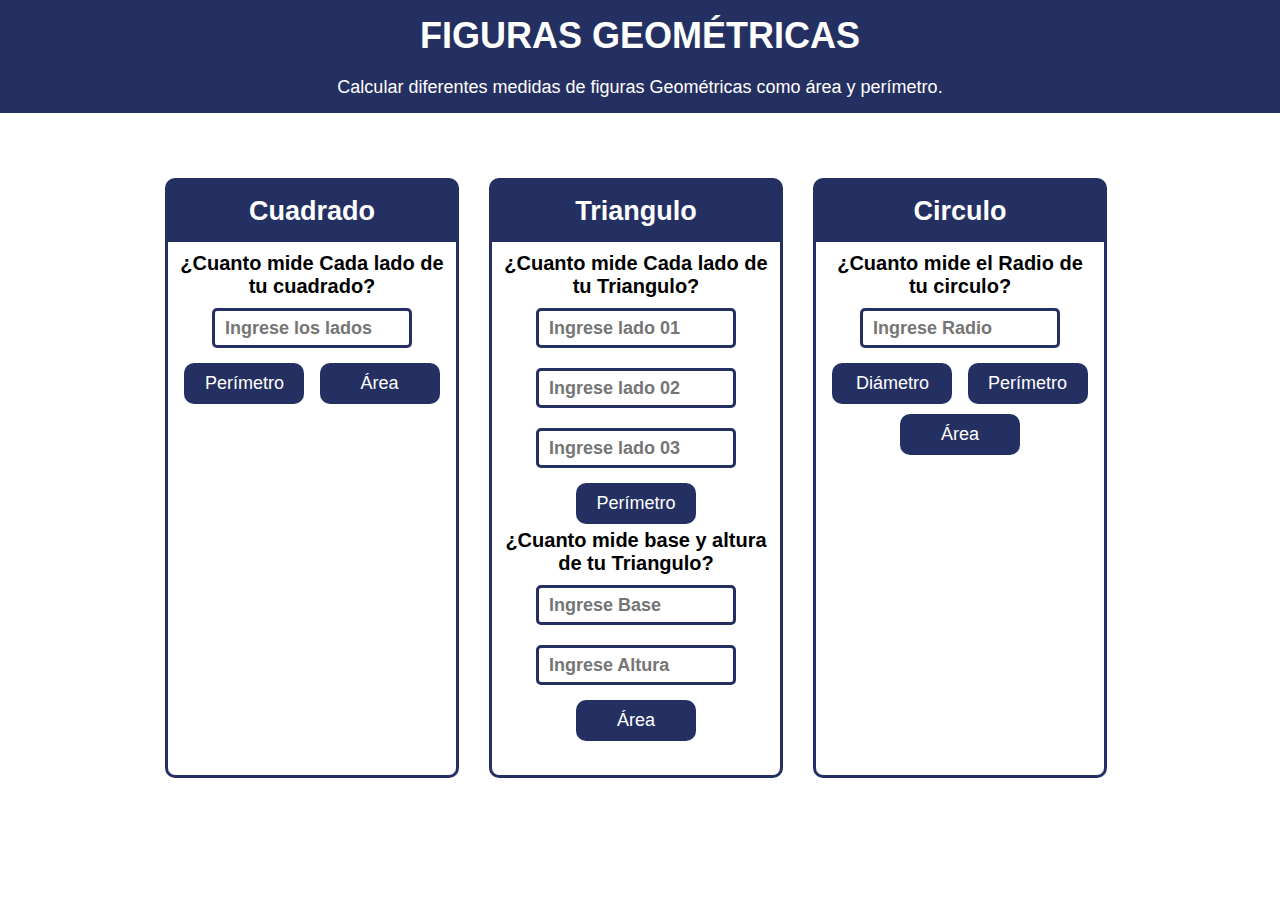
<file: Figuras-geometricas/index.html>
<!DOCTYPE html>

<html lang="es">

<head>
    <meta charset="UTF-8">
    <meta http-equiv="X-UA-Compatible" content="IE=edge">
    <meta name="viewport" content="width=device-width, initial-scale=1.0">
    <title>Figuras Geométricas</title>

    <link rel="stylesheet" href="css/main.css">
</head>
<body>
    <!--    ENCABEZADO -->
    <header class="header">
        <h1 class="header-title">Figuras Geométricas</h1>
        <p class="header-description">
            Calcular diferentes medidas de figuras Geométricas 
            como área y perímetro.
        </p>
    </header>

    <!-- RESPUESTA  -->
    <div class="answer">
        <p class="answer" id="respuesta"></p>
    </div>

    <!-- SECCION DE CAJAS   -->
    <section class="figures">
        <div class="box">
            <div class="box-header">
                <h2>Cuadrado</h2>
            </div>
            <div class="box-main">
                <p class="box-main__text">¿Cuanto mide Cada lado de tu cuadrado?</p>
                <input 
                    class="box-main__input" 
                    type="number" 
                    name="input-side" 
                    id="input-side"
                    placeholder="Ingrese los lados"
                >
                <button class="box-main__btn" type="button" onclick="calcularPerimetro()">Perímetro</button>
                <button class="box-main__btn" type="button" onclick="calcularArea()">Área</button>
            </div>
        </div>

        <div class="box">
            <div class="box-header">
                <h2>Triangulo</h2>
            </div>
            <div class="box-main">
                <p class="box-main__text">¿Cuanto mide Cada lado de tu Triangulo?</p>
                <input 
                    class="box-main__input" 
                    type="number" 
                    name="side1" 
                    id="side1"
                    placeholder="Ingrese lado 01"
                >
                <input 
                    class="box-main__input" 
                    type="number" 
                    name="side2" 
                    id="side2"
                    placeholder="Ingrese lado 02"
                >
                <input 
                    class="box-main__input" 
                    type="number" 
                    name="side3" 
                    id="side3"
                    placeholder="Ingrese lado 03"
                >
                <button class="box-main__btn" type="button" onclick="calcularPerimetroTriangulo()">Perímetro</button>

                <p class="box-main__text">¿Cuanto mide base y altura de tu Triangulo?</p>
                <input 
                    class="box-main__input" 
                    type="number" 
                    name="base" 
                    id="base"
                    placeholder="Ingrese Base"
                >
                <input 
                    class="box-main__input" 
                    type="number" 
                    name="side-altura" 
                    id="side-altura"
                    placeholder="Ingrese Altura"
                >

                <button class="box-main__btn" type="button" onclick="calcularAreaTriangulo()">Área</button>
            </div>
        </div>

        <div class="box">
            <div class="box-header">
                <h2>Circulo</h2>
            </div>
            <div class="box-main">
                <p class="box-main__text">¿Cuanto mide el Radio de tu circulo?</p>
                <input 
                    class="box-main__input" 
                    type="number" 
                    name="radio" 
                    id="radio"
                    placeholder="Ingrese Radio"
                >
                <button class="box-main__btn" type="button" onclick="diametroCirculo()">Diámetro</button>
                <button class="box-main__btn" type="button" onclick="PerimetroCirculo()">Perímetro</button>
                <button class="box-main__btn" type="button" onclick="AreaCirculo()">Área</button>
            </div>
        </div>
    </section>
    <script src="script.js"></script>
</body>
</html>
</file>
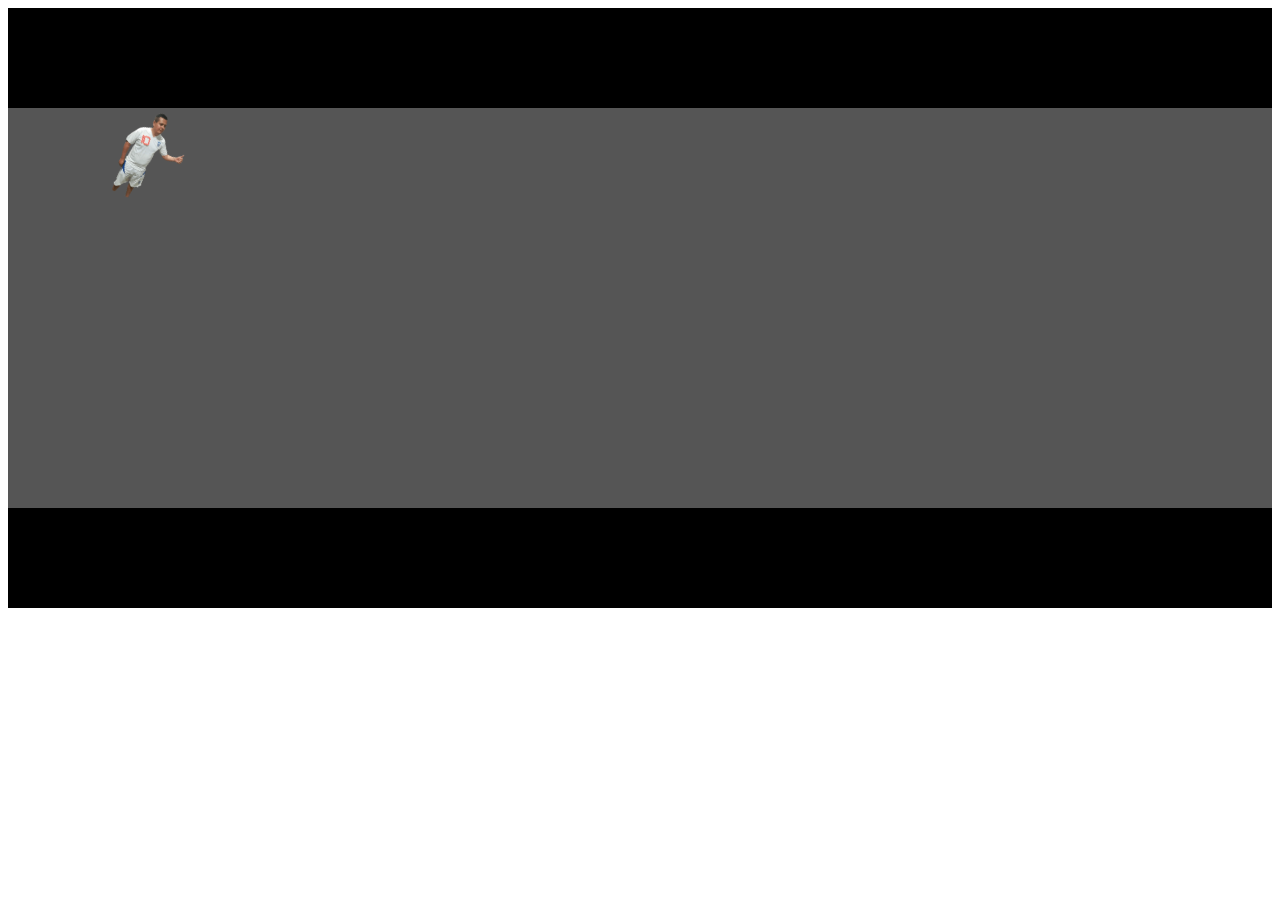
<file: Juego/Index.html>
<!DOCTYPE html>
<html lang="es">
<head>
  <meta charset="UTF-8">
  <meta name="viewport" content="width=device-width, initial-scale=1.0">
  <title>GAME</title>
  <link rel="stylesheet" href="style.css">
</head>

<body>
  <header>
  </header>
  <main>
     <img class='img' src="STK-20240506-WA0007.webp">
  </main>
 
  <footer>
    
  </footer>
  <script src="https://cdn.jsdelivr.net/npm/gsap@3.12.5/dist/gsap.min.js"></script>
  <script src="script.js"></script>
  
</body>

</html>
</file>
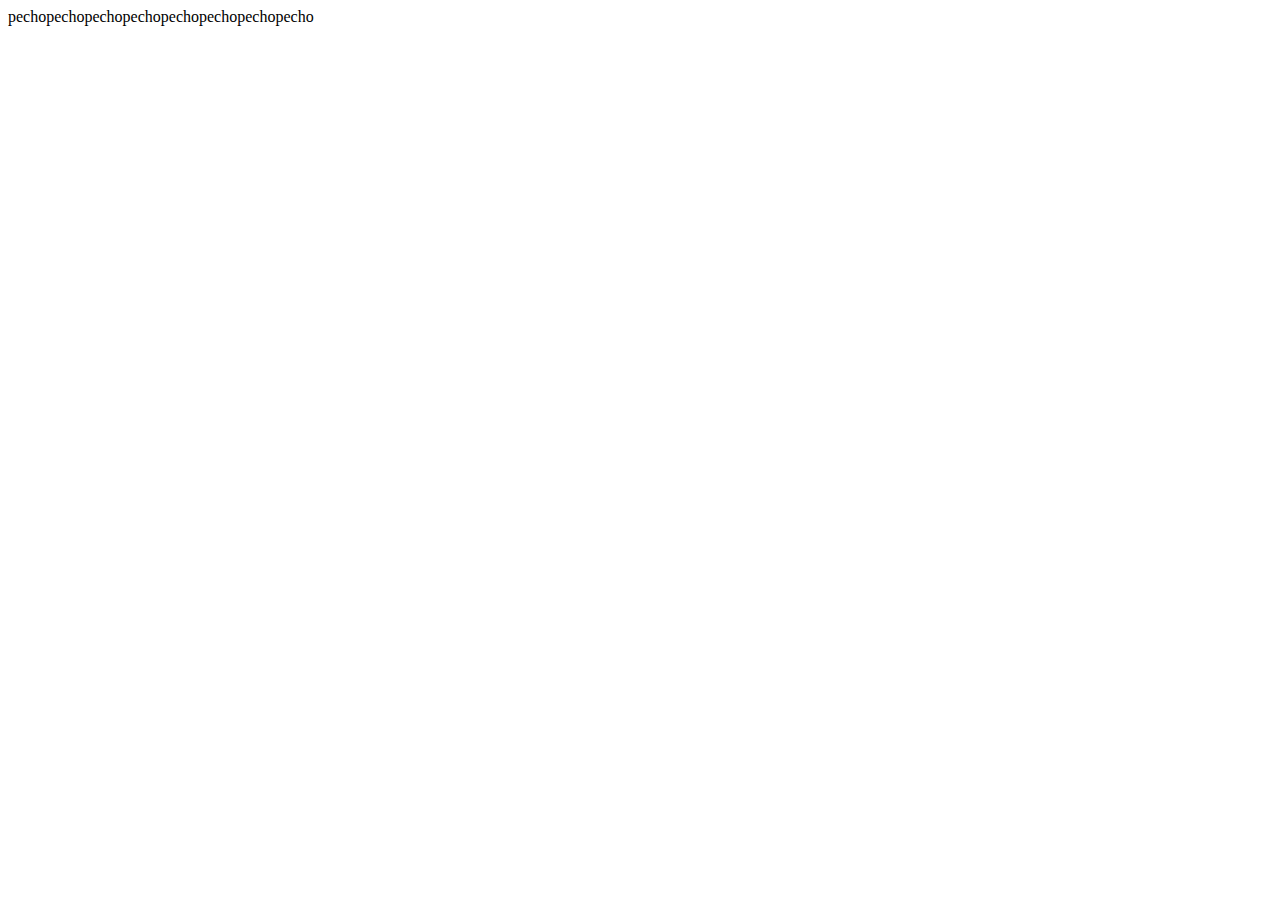
<file: Ejercicios/app_ejercicios.html>
<!DOCTYPE html>
<html lang="es">
<head>
  <meta charset="UTF-8">
  <meta name="viewport" content="width=device-width, initial-scale=1.0">
  <title>Ejercicios</title>
</head>
<body>
  <script src="app_ejercicios.js"></script>
</body>
</html>
</file>
<file: Figuras-geometricas/css/main.css>
*{
    margin: 0;
    padding: 0;
    box-sizing: border-box;
}

body{
    font-family: sans-serif;
    font-size: 18px;
    background-color: #fff;
}

/*      ENCABEZADO 
==========================*/

.header{
    background-color: #253062;
    text-align: center;
    padding: 5px 0;
}

.header-title{
    color: #fff;
    padding: 10px 0;
    text-transform: uppercase;
}

.header-description{
    color: #fff;
    padding: 10px 0;
}

/*      RESPUESTA
=================================*/

.answer{
    text-align: center;
    padding: 10px 0;
}

.answer p{
    font-size: 25px;
    font-weight: bold;
}

/* CONTENEDOR DE FIGURAS
=================================*/
.figures{
    width: 90%;
    margin: auto;
    padding: 10px;
    overflow: hidden;
    max-width: 1000px;
}

/* CASILLAS O CAJAS
=================================*/
.box{
    width: 30%;
    height: 600px;
    border: 3px solid #253062;
    border-radius: 10px;
    margin: 15px;
    float: left;
}

/*  ENCABEZADO y MAIN DE LA CAJA
=================================*/
.box-header{
    background-color: #253062;
    text-align: center;
    padding: 15px 0;
    color: #fff;
}

.box-main{
    text-align: center;
    padding: 10px;
}

.box-main__text{
    font-size: 20px;
    font-weight: bold;
}

.box-main__input{
    height: 40px;
    width: 200px;
    font-size: 18px;
    font-weight: bold;
    display: inline-block;
    margin: 10px;
    padding: 10px;
    color: #253062;
    border: solid #253062;
    border-radius: 5px;
}

.box-main__btn{
    background-color: #253062;
    color: #fff;
    width: 120px;
    font-size: 18px;
    padding: 10px;
    text-align: center;
    margin: 5px;
    border-style: none;
    border-radius: 10px;
}

.box-main__btn:hover{
    background-color: #1b2550;
    cursor: pointer;
}

.box-main__btn:active{
    background-color: #4c5580;
}

/*Web Responsivo*/

@media screen and (max-width:1021px){
    .figures{
        width: 100%;
    }
}

@media screen and (max-width:800px){
    .box{
        margin: 10px;
    }
}

@media screen and (max-width:640px){
    .box{
        width: 90%;
        margin: 25px;
        height: auto;
    }
}

@media screen and (max-width:640px){
    .box{
        width: 90%;
        margin: 20px;
        height: auto;
    }

    .header-title{
        font-size: 25px;
    }

    .answer p{
        font-size: 20px;
    }
}
</file>
<file: Juego/style.css>
header {
  background: black;
  height: 100px;
}

footer {
  background: black;
  height: 100px;
}

main {
  height: 400px;
  background: #555555;
}

img {
  height: 100px;
}
</file>
